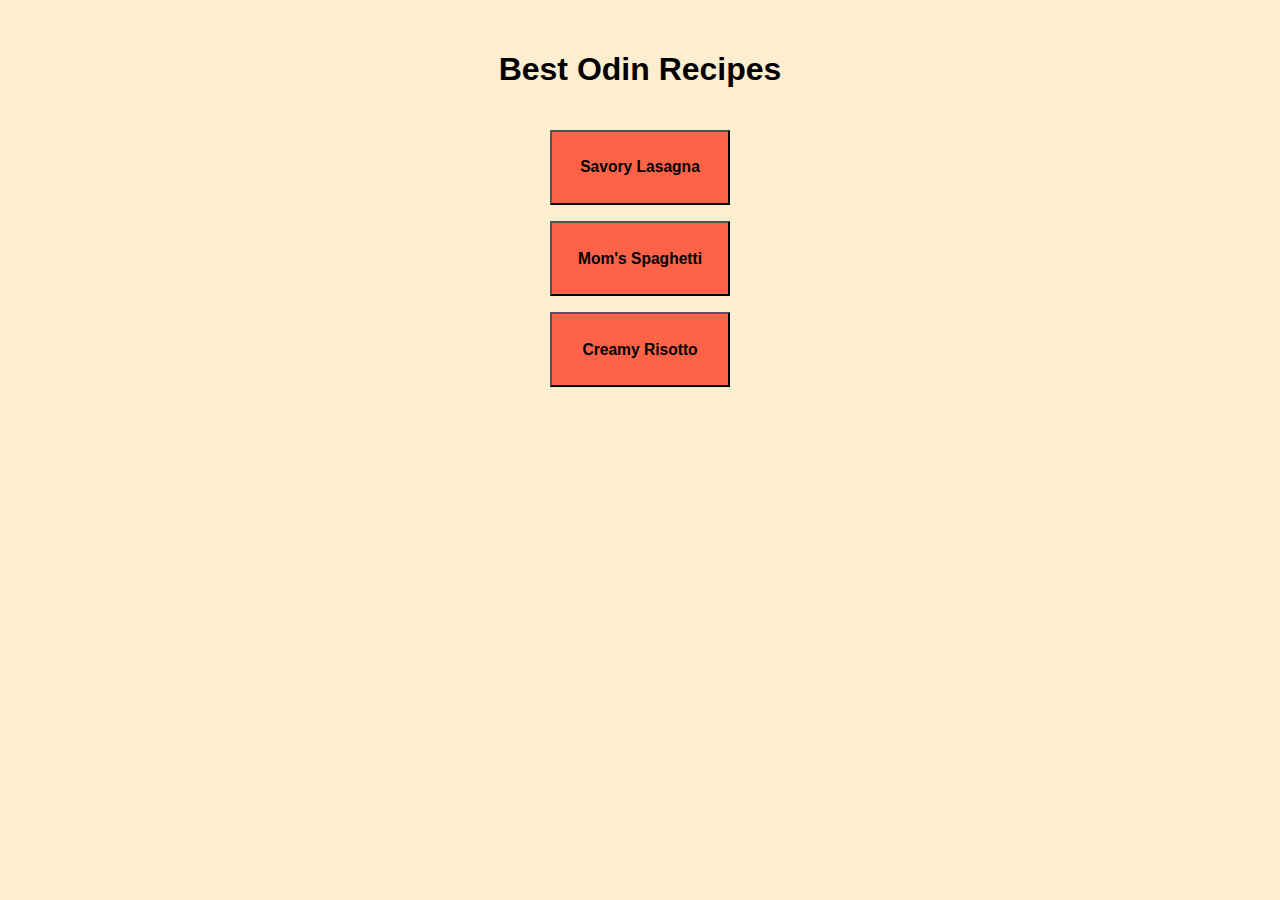
<file: index.html>
<!DOCTYPE html>
<html lang="en">

<head>
    <meta charset="UTF-8">
    <link rel="stylesheet" href="style.css"
    <meta http-equiv="X-UA-Compatible" content="IE=edge">
    <meta name="viewport" content="width=device-width, initial-scale=1.0">
    <title>David's Recipes</title>
</head>

<body>
    <h1>Best Odin Recipes</h1>
    <!-- Linking to the recipe page — lasagna.html -->
        <p>
            <a href="recipes/lasagna.html">
                <button class="button-recipe">
                    <h3>Savory Lasagna</h3>
                </button>
            </a>
        </p>
        <p>
            <a href="recipes/spaghetti.html">
                <button class="button-recipe">
                    <h3>Mom's Spaghetti</h3>
                </button>
            </a>
        </p>
        <p>
            <a href="recipes/risotto.html">
                <button class="button-recipe">
                    <h3>Creamy Risotto</h3>
                </button>
            </a>
        </p>
</body>

</html>
</file>
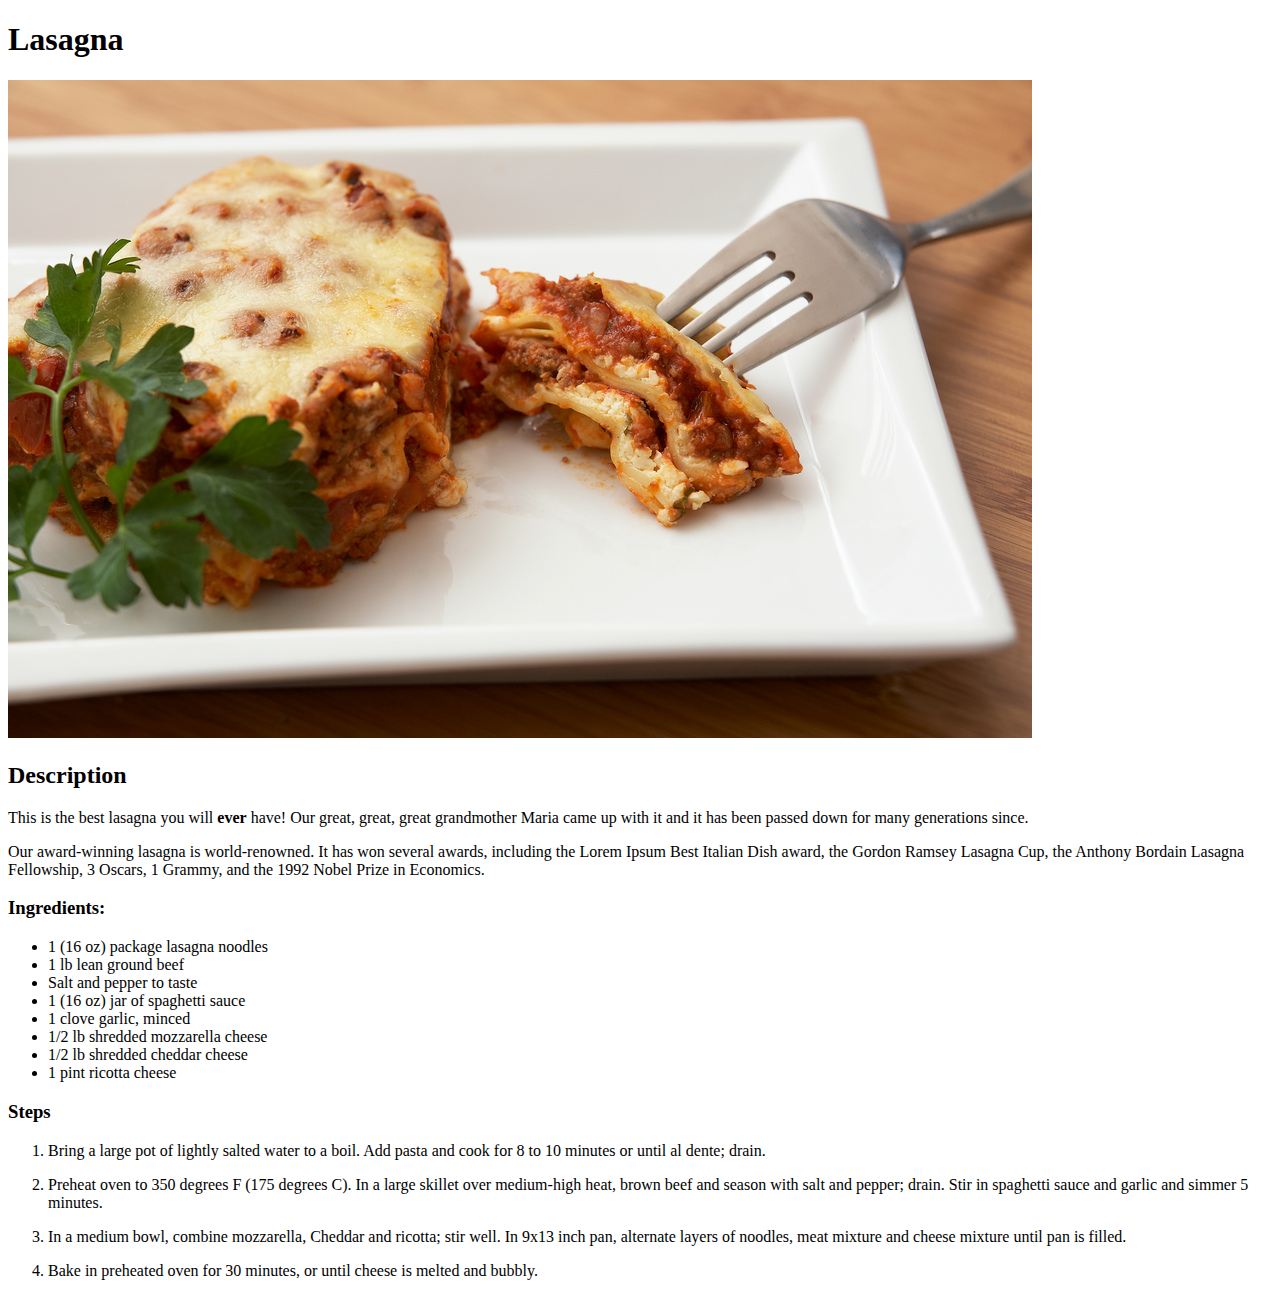
<file: recipes/lasagna.html>
<!DOCTYPE html>
<html lang="en">
<head>
    <meta charset="UTF-8">
    <title>Savory Lasagna</title>
</head>

<body>
    <h1>Lasagna</h1>
    <img src="../images/lasagna_image.jpeg" alt="Picture of Lasagna">
    <h2>Description</h2>
        <p>This is the best lasagna you will <strong>ever</strong> have! Our great, great, great grandmother Maria came up with it and it has been passed down for many generations since.</p>
        <p>Our award-winning lasagna is world-renowned. It has won several awards, including the Lorem Ipsum Best Italian Dish award, the Gordon Ramsey Lasagna Cup, the Anthony Bordain Lasagna Fellowship, 3 Oscars, 1 Grammy, and the 1992 Nobel Prize in Economics.</p>
    <h3>Ingredients:</h3>
    <ul>
        <li>1 (16 oz) package lasagna noodles</li>
        <li>1 lb lean ground beef</li>
        <li>Salt and pepper to taste</li>
        <li>1 (16 oz) jar of spaghetti sauce</li>
        <li>1 clove garlic, minced</li>
        <li>1/2 lb shredded mozzarella cheese</li>
        <li>1/2 lb shredded cheddar cheese</li>
        <li>1 pint ricotta cheese</li>
    </ul>
    <h3>Steps</h3>
    <ol>
        <li>Bring a large pot of lightly salted water to a boil. Add pasta and cook for 8 to 10 minutes or until al dente; drain.</li>
        <p></p>
        <li>Preheat oven to 350 degrees F (175 degrees C). In a large skillet over medium-high heat, brown beef and season with salt and pepper; drain. Stir in spaghetti sauce and garlic and simmer 5 minutes.</li>
        <p></p>
        <li>In a medium bowl, combine mozzarella, Cheddar and ricotta; stir well. In 9x13 inch pan, alternate layers of noodles, meat mixture and cheese mixture until pan is filled.</li>
        <p></p>
        <li>Bake in preheated oven for 30 minutes, or until cheese is melted and bubbly.</li>
    </ol>
</body>

</html>
</file>
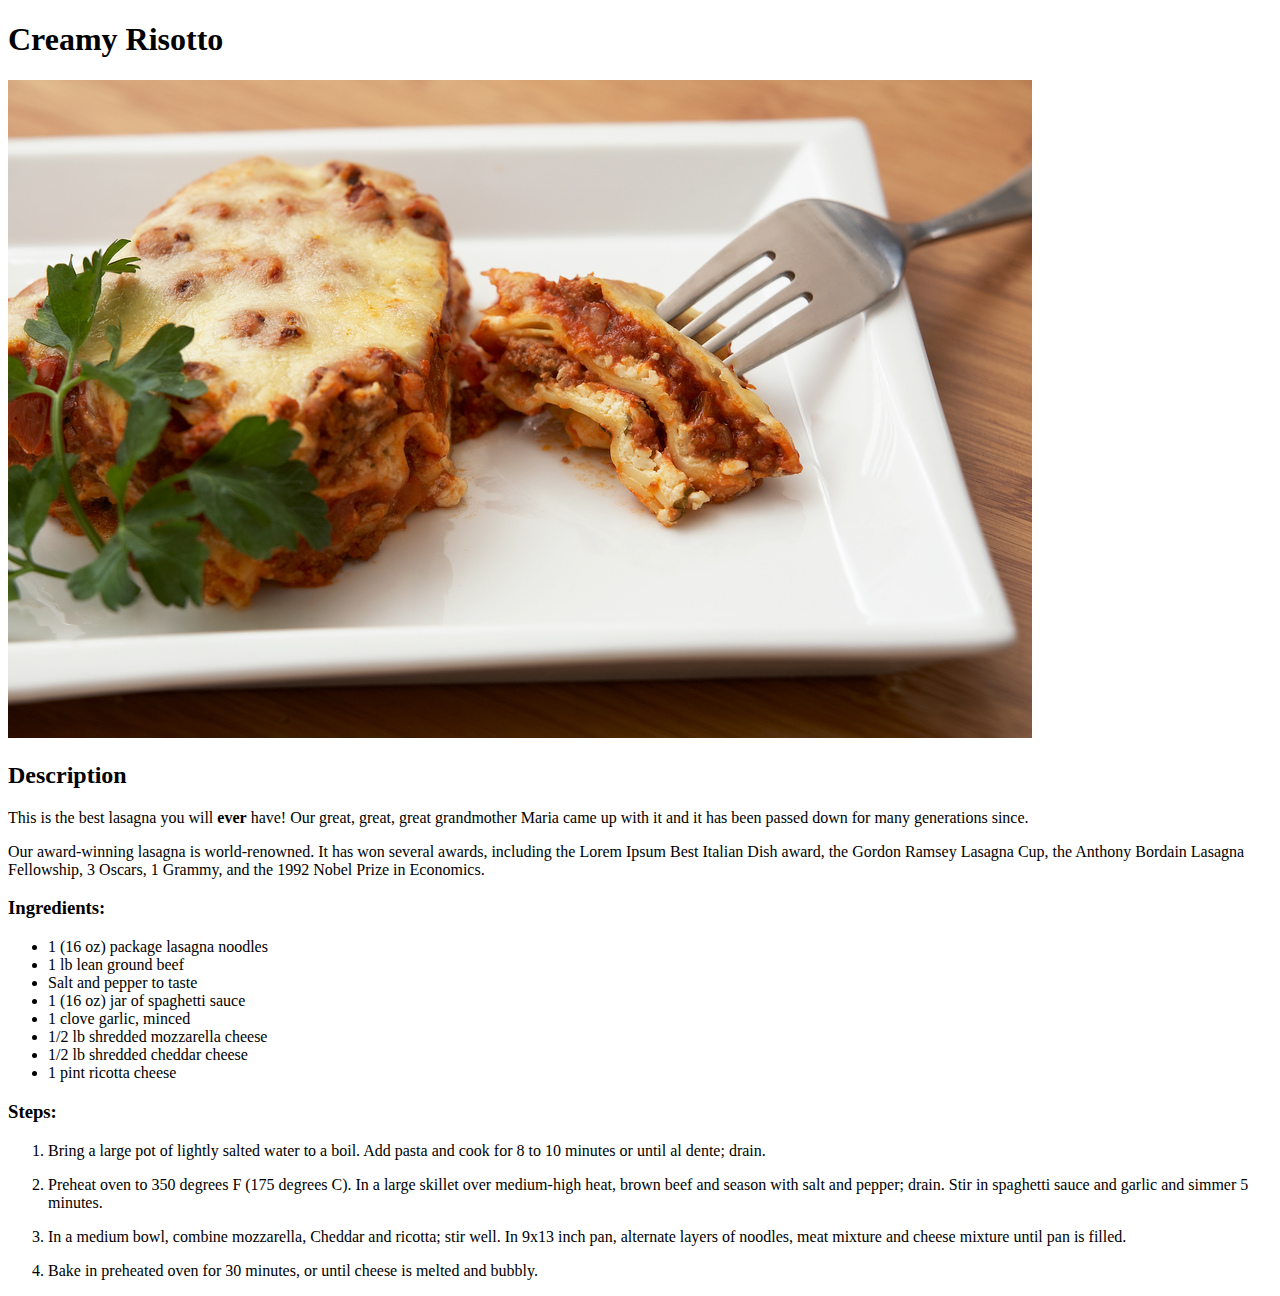
<file: recipes/risotto.html>
<!DOCTYPE html>
<html lang="en">
<head>
    <meta charset="UTF-8">
    <title>Creamy Risotto</title>
</head>

<body>
    <h1>Creamy Risotto</h1>
    <img src="../images/lasagna_image.jpeg" alt="Picture of Lasagna">
    <h2>Description</h2>
        <p>This is the best lasagna you will <strong>ever</strong> have! Our great, great, great grandmother Maria came up with it and it has been passed down for many generations since.</p>
        <p>Our award-winning lasagna is world-renowned. It has won several awards, including the Lorem Ipsum Best Italian Dish award, the Gordon Ramsey Lasagna Cup, the Anthony Bordain Lasagna Fellowship, 3 Oscars, 1 Grammy, and the 1992 Nobel Prize in Economics.</p>
    <h3>Ingredients:</h3>
    <ul>
        <li>1 (16 oz) package lasagna noodles</li>
        <li>1 lb lean ground beef</li>
        <li>Salt and pepper to taste</li>
        <li>1 (16 oz) jar of spaghetti sauce</li>
        <li>1 clove garlic, minced</li>
        <li>1/2 lb shredded mozzarella cheese</li>
        <li>1/2 lb shredded cheddar cheese</li>
        <li>1 pint ricotta cheese</li>
    </ul>
    <h3>Steps:</h3>
    <ol>
        <li>Bring a large pot of lightly salted water to a boil. Add pasta and cook for 8 to 10 minutes or until al dente; drain.</li>
        <p></p>
        <li>Preheat oven to 350 degrees F (175 degrees C). In a large skillet over medium-high heat, brown beef and season with salt and pepper; drain. Stir in spaghetti sauce and garlic and simmer 5 minutes.</li>
        <p></p>
        <li>In a medium bowl, combine mozzarella, Cheddar and ricotta; stir well. In 9x13 inch pan, alternate layers of noodles, meat mixture and cheese mixture until pan is filled.</li>
        <p></p>
        <li>Bake in preheated oven for 30 minutes, or until cheese is melted and bubbly.</li>
    </ol>
</body>

</html>
</file>
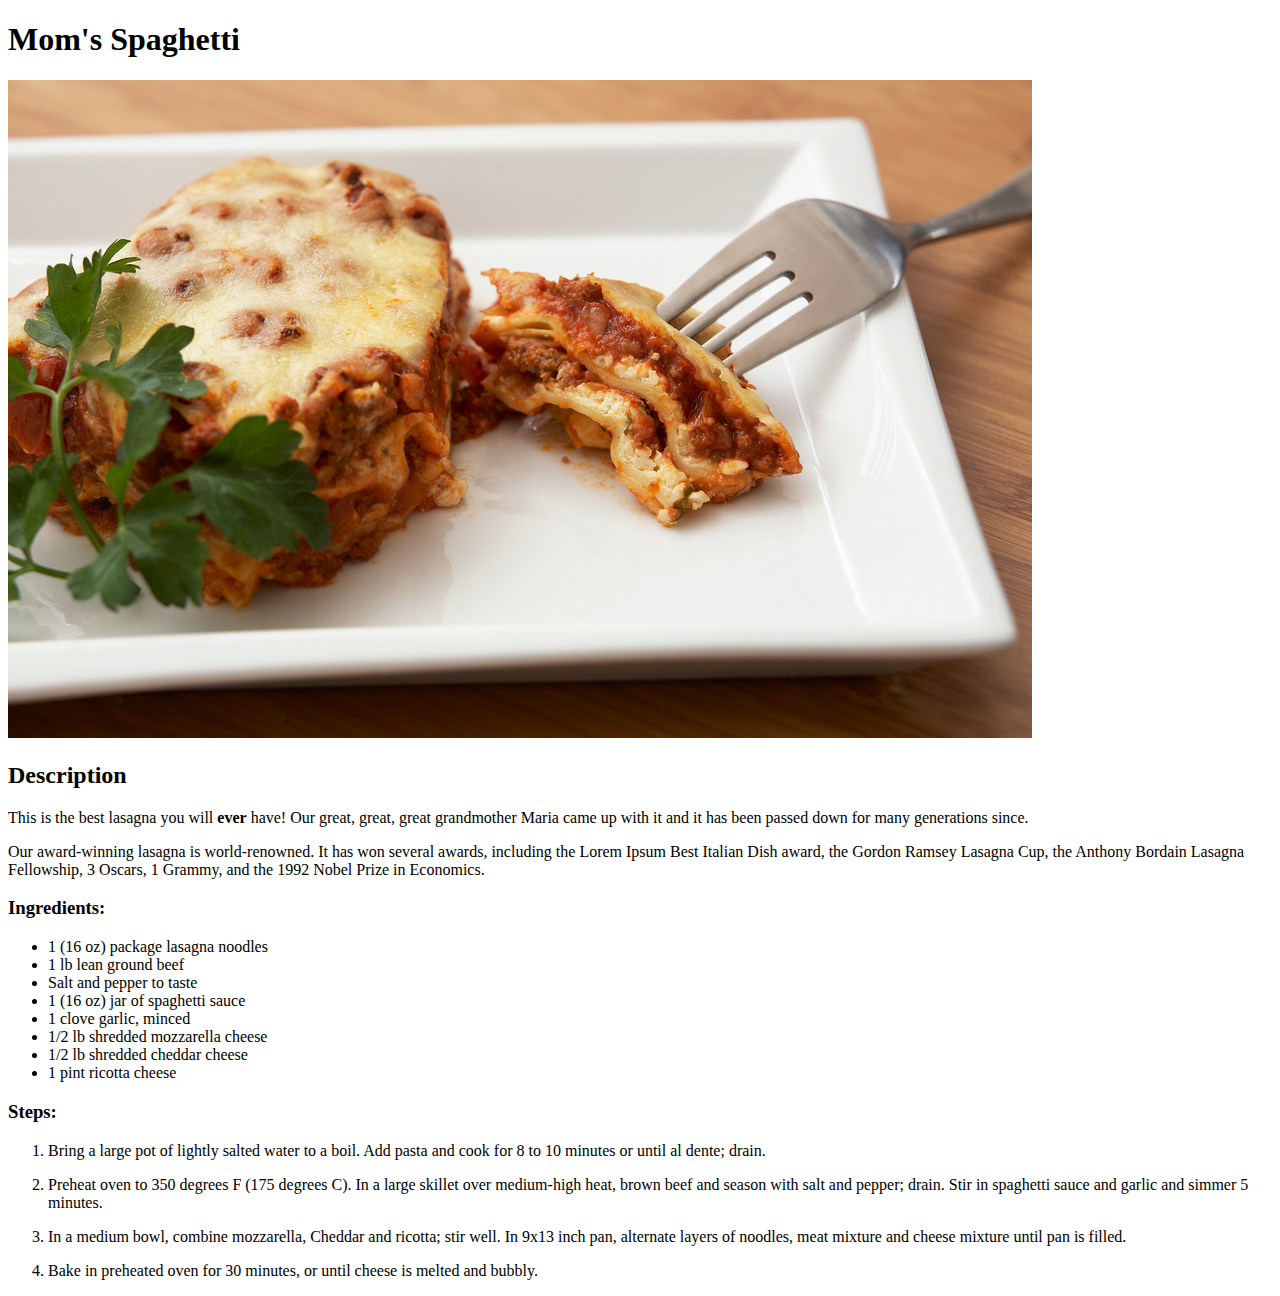
<file: recipes/spaghetti.html>
<!DOCTYPE html>
<html lang="en">
<head>
    <meta charset="UTF-8">
    <title>Mom's Spaghetti</title>
</head>

<body>
    <h1>Mom's Spaghetti</h1>
    <img src="../images/lasagna_image.jpeg" alt="Picture of Lasagna">
    <h2>Description</h2>
        <p>This is the best lasagna you will <strong>ever</strong> have! Our great, great, great grandmother Maria came up with it and it has been passed down for many generations since.</p>
        <p>Our award-winning lasagna is world-renowned. It has won several awards, including the Lorem Ipsum Best Italian Dish award, the Gordon Ramsey Lasagna Cup, the Anthony Bordain Lasagna Fellowship, 3 Oscars, 1 Grammy, and the 1992 Nobel Prize in Economics.</p>
    <h3>Ingredients:</h3>
    <ul>
        <li>1 (16 oz) package lasagna noodles</li>
        <li>1 lb lean ground beef</li>
        <li>Salt and pepper to taste</li>
        <li>1 (16 oz) jar of spaghetti sauce</li>
        <li>1 clove garlic, minced</li>
        <li>1/2 lb shredded mozzarella cheese</li>
        <li>1/2 lb shredded cheddar cheese</li>
        <li>1 pint ricotta cheese</li>
    </ul>
    <h3>Steps:</h3>
    <ol>
        <li>Bring a large pot of lightly salted water to a boil. Add pasta and cook for 8 to 10 minutes or until al dente; drain.</li>
        <p></p>
        <li>Preheat oven to 350 degrees F (175 degrees C). In a large skillet over medium-high heat, brown beef and season with salt and pepper; drain. Stir in spaghetti sauce and garlic and simmer 5 minutes.</li>
        <p></p>
        <li>In a medium bowl, combine mozzarella, Cheddar and ricotta; stir well. In 9x13 inch pan, alternate layers of noodles, meat mixture and cheese mixture until pan is filled.</li>
        <p></p>
        <li>Bake in preheated oven for 30 minutes, or until cheese is melted and bubbly.</li>
    </ol>
</body>

</html>
</file>
<file: style.css>
title {
    font-size: 100px;
}

body {
    background-color: rgb(253, 238, 208);
}

h1 {
    text-align: center;
    font-family: 'Helvetica', Roboto, 'Open Sans';
    font-weight: 900;
    padding-top: 30px;
    padding-bottom: 20px;
}
h3 {
    padding: 10px;
}

.button-recipe {
    width: 180px;
    text-align: center;
    background-color: tomato;
    color:black;
    font-weight: 900;
    font-family: "Helvetica", -apple-system, BlinkMacSystemFont, 'Segoe UI', Roboto, Oxygen, Ubuntu, Cantarell, 'Open Sans', 'Helvetica Neue', sans-serif;
}

p {
    text-align: center;
}
</file>
